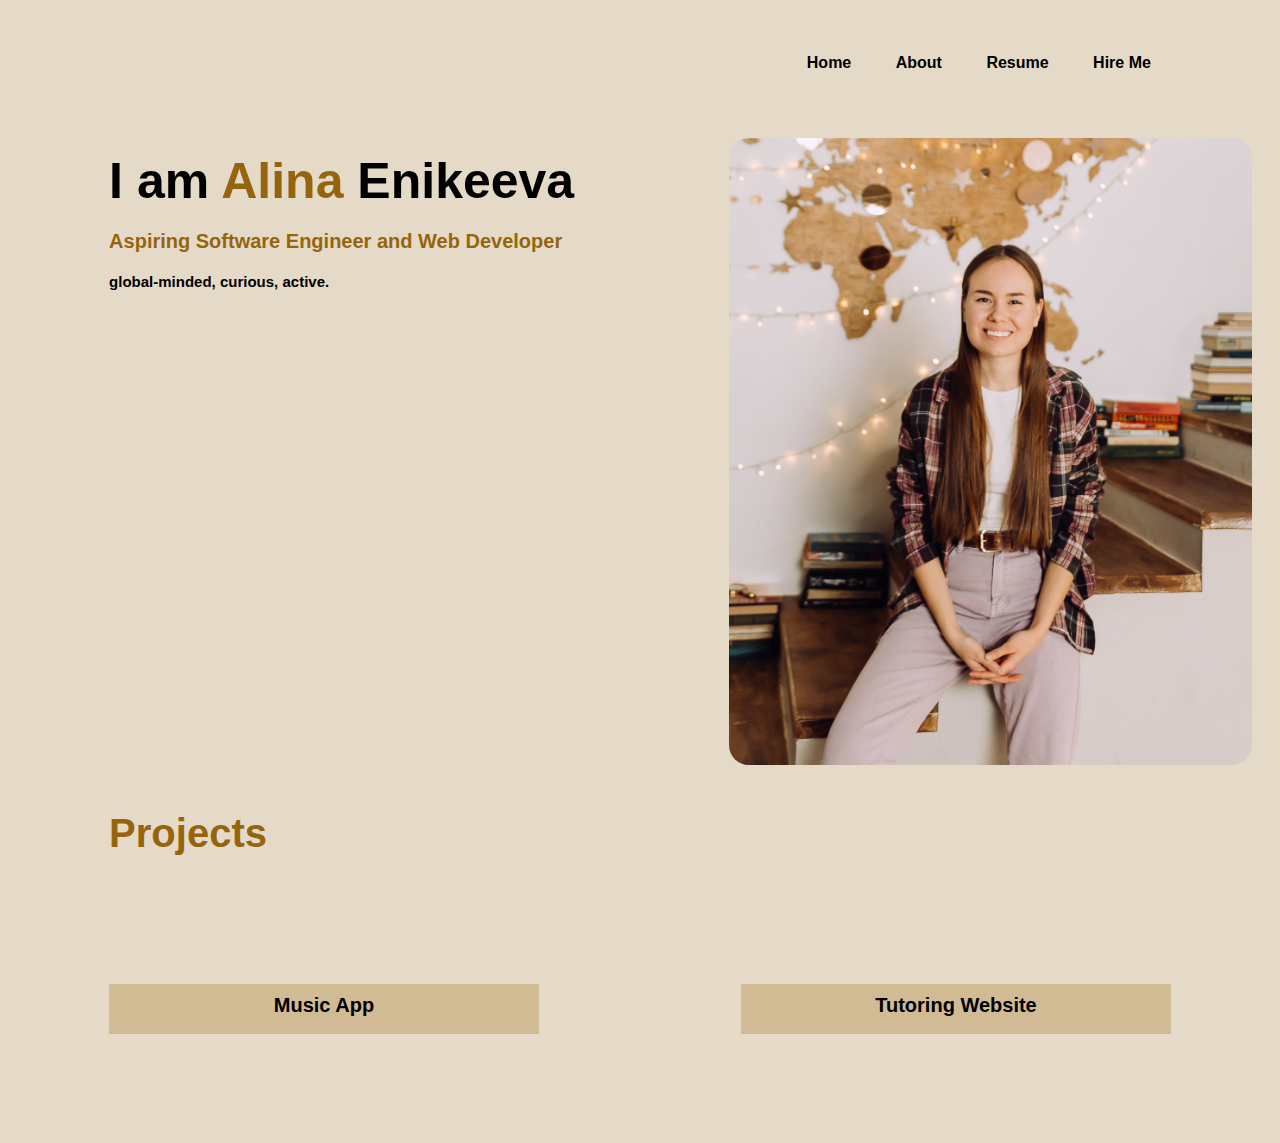
<file: index.html>
<!DOCTYPE html>
<html lang="en" dir="ltr">
  <head>
    <meta charset="utf-8">
    <title> Personal Portfolio </title>
    <link rel="stylesheet" href="styles.css">
  </head>
  <body >
<div class="menu_bar">
    <nav>
        <ul class="menu">
            <li><a href="index.html"> Home </a></li>
            <li><a href="about.html"> About </a></li>
            <li><a href="AlinaEnikeeva_resume.docx"> Resume </a></li>
            <li><a href="https://www.linkedin.com/in/alina-enikeeva/"> Hire Me </a></li>
        </ul> 
    </nav>
</div>
    <div class="name">
       <h1>  I am <span>Alina</span> Enikeeva 
       <p class="sub"> Aspiring Software Engineer and Web Developer </p>
    <p class="three_words"> global-minded, curious, active.</p> </h1>
        <img src="photo.JPG" class="me">
    </div>
    <div class="sub"> <h1 class="projects_header"> Projects</h1> </div> 
   <div class="projects">   
    <div class="pro"> <a href="albums.html">Music App</a> </div>
    <div class="pro"> <a href="">Tutoring Website</a> </div>
   </div>

  </body>
</html>
</file>
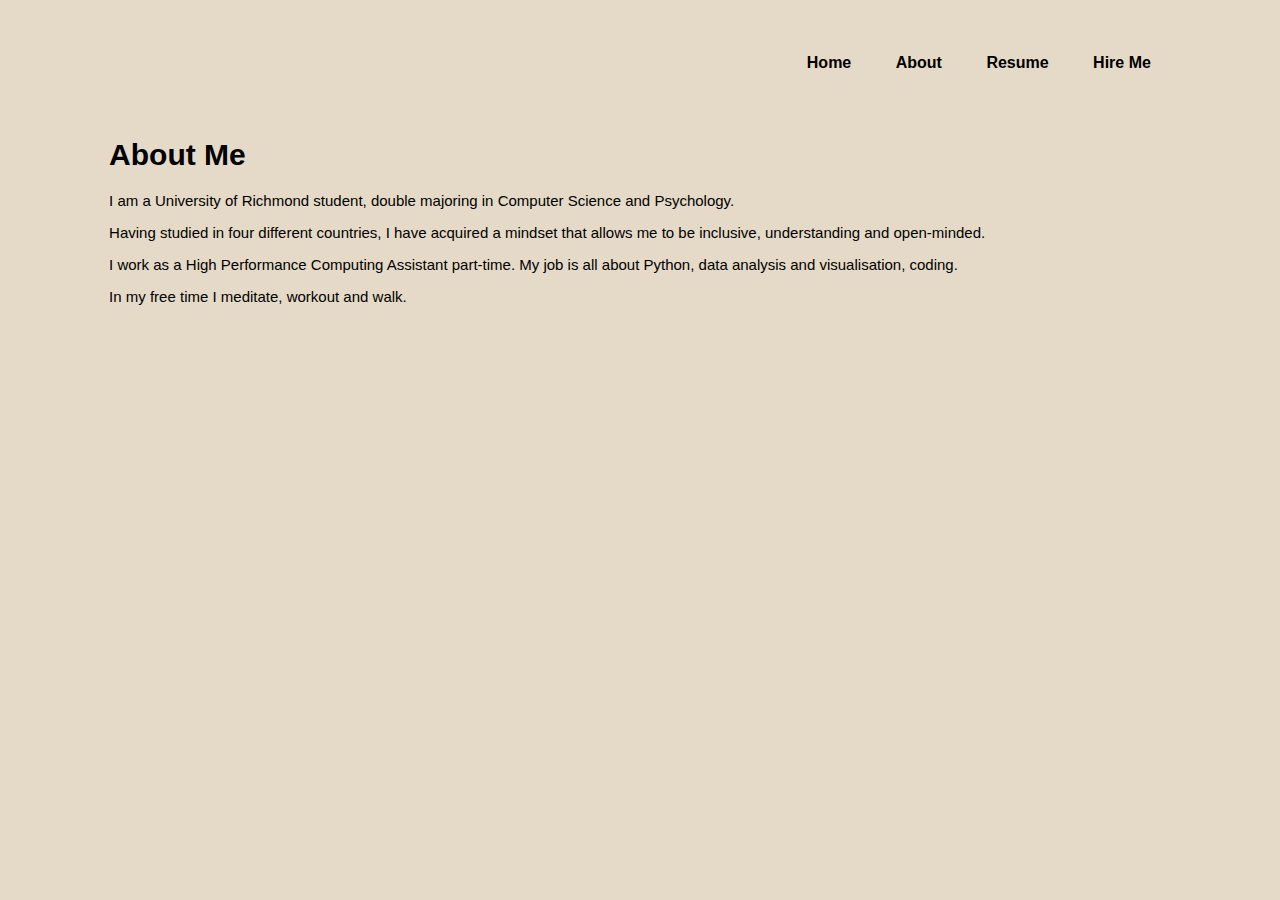
<file: about.html>
<!DOCTYPE html>
<html lang="en" dir="ltr">
  <head>
    <meta charset="utf-8">
    <title> Personal Portfolio </title>
    <link rel="stylesheet" href="styles.css">
  </head>
  <body >
<div class="menu_bar">
    <nav>
        <ul class="menu">
            <li><a href="index.html"> Home </a></li>
            <li><a href="about.html"> About </a></li>
            <li><a href="AlinaEnikeeva_resume.docx"> Resume </a></li>
            <li><a href="https://www.linkedin.com/in/alina-enikeeva/"> Hire Me </a></li>
        </ul> 
    </nav>
</div>

   <div class="about">
    <h1>About Me</h1> 
        <p> I am a University of Richmond student, double majoring in 
            Computer Science and Psychology. 
           <p> Having studied in four different countries, I have acquired
            a mindset that allows me to be inclusive, understanding and open-minded.</p> 
            <p>I work as a High Performance Computing Assistant part-time. My job
                is all about Python, data analysis and visualisation, coding. </p> 
            <p>In my free time I meditate, workout and walk.</p> 
        </p>
       </div>
    
  </body>
</html>
</file>
<file: styles.css>
body{
    font-family: sans-serif;
    background-color: rgb(229, 218, 199);
}

.menu_bar{
    position: relative;
}



nav{
    display: flex;
    width:84%;
    margin:auto;
    padding: 20px 0;
    justify-content: flex-end;
}

nav ul li{
    display: inline-block;
    list-style: none;
    margin:10px 20px;
  
}

nav ul li a{
    text-decoration: none;
    color: black;
    font-weight: bold;
}

nav ul li a:hover{
    color: rgb(149, 101, 13);
}

.name{
  margin-left: 8%;
}

.name h1{
    font-size: 50px;
    margin-bottom: 20px;
}

.sub{
    color: rgb(149, 101, 13);
    font-size: 20px;
}

.three_words{
    font-size: 15px;
}

span{
    color: rgb(149, 101, 13);
}

.name{
    display: flex;
    position: relative;
    justify-content: space-between;
}


img{ 
    width: 45%;
    height:80%;  
    margin: 20px;
    border-radius: 20px;
}

.projects{
    display: flex;
    position: relative;
    justify-content: space-around;  
    color: black;
    font-size: 20px;
}

.projects_header{
    padding-left: 8%;
}

.pro{
    background-color: rgba(149, 101, 13, 0.266);
    height: 30px;
    width: 50%;
    text-align: center;
    padding: 10px;
    margin: 8%;
}

div a {
    text-decoration: none;
    color: black;
    font-weight: bolder;
}

.about_header{
    color:(149, 101, 13, 0.266);
}

.about{
    padding-left: 8%;
    font-size: 15px;
}
</file>
